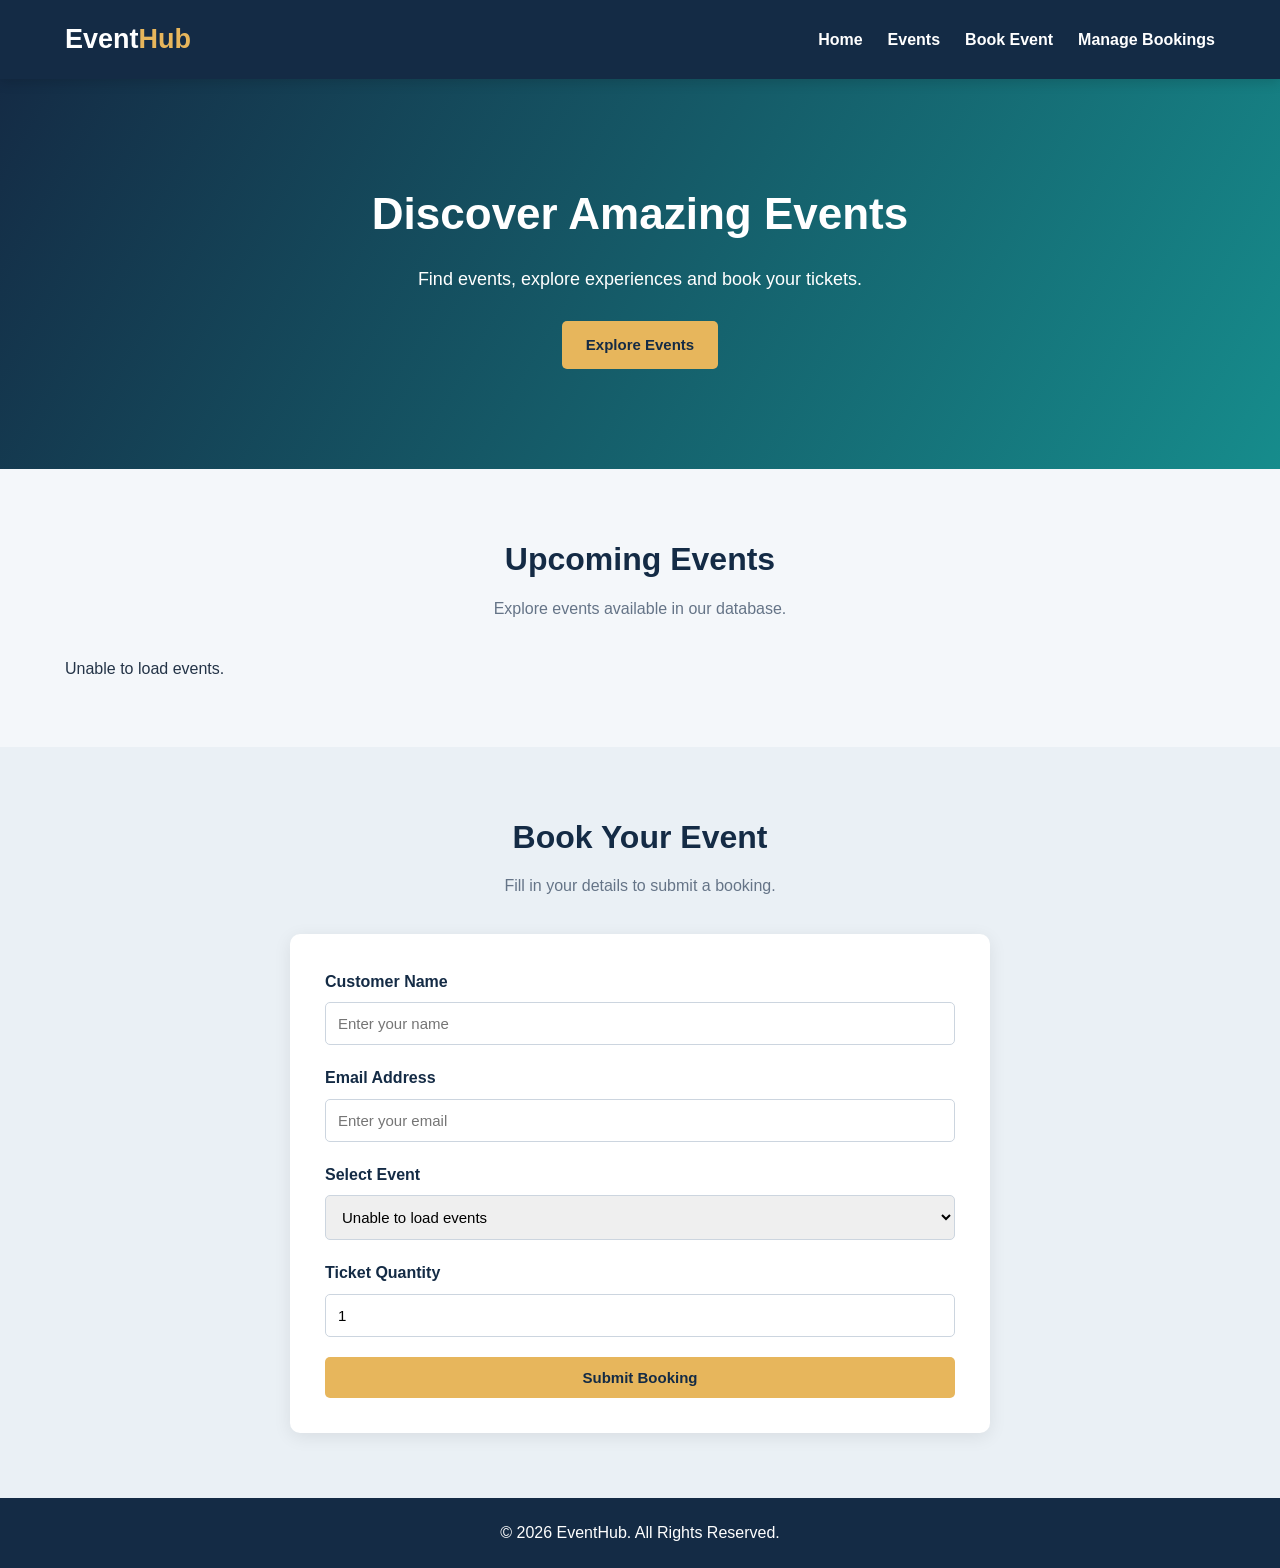
<file: index.html>
<!DOCTYPE html>
<html lang="en">
<head>
    <meta charset="UTF-8">
    <meta name="viewport" content="width=device-width, initial-scale=1.0">
    <title>Event Discovery Platform</title>
    <link rel="stylesheet" href="style.css">
</head>
<body>

<header class="header">
    <div class="container nav">
        <h2>Event<span>Hub</span></h2>

        <nav>
            <a href="index.html">Home</a>
            <a href="#events">Events</a>
            <a href="#booking">Book Event</a>
            <a href="bookings.html">Manage Bookings</a>
        </nav>
    </div>
</header>

<section class="hero">
    <div class="container">
        <h1>Discover Amazing Events</h1>
        <p>Find events, explore experiences and book your tickets.</p>
        <a href="#events" class="btn">Explore Events</a>
    </div>
</section>

<section class="section container" id="events">
    <h2 class="section-title">Upcoming Events</h2>
    <p class="section-description">Explore events available in our database.</p>

    <div id="eventMessage"></div>
    <div class="event-grid" id="eventGrid">
        <p>Loading events...</p>
    </div>
</section>

<section class="section booking-section" id="booking">
    <div class="container">
        <h2 class="section-title">Book Your Event</h2>
        <p class="section-description">Fill in your details to submit a booking.</p>

        <form id="bookingForm" class="booking-form">
            <div class="form-group">
                <label for="customer_name">Customer Name</label>
                <input
                    type="text"
                    id="customer_name"
                    name="customer_name"
                    placeholder="Enter your name"
                    required
                >
            </div>

            <div class="form-group">
                <label for="email">Email Address</label>
                <input
                    type="email"
                    id="email"
                    name="email"
                    placeholder="Enter your email"
                    required
                >
            </div>

            <div class="form-group">
                <label for="event_id">Select Event</label>
                <select name="event_id" id="event_id" required>
                <option value="">Select Event</option>
                </select>
            </div>

            <div class="form-group">
                <label for="ticket_quantity">Ticket Quantity</label>
                <input
                    type="number"
                    id="ticket_quantity"
                    name="ticket_quantity"
                    min="1"
                    max="20"
                    value="1"
                    required
                >
            </div>

            <button type="submit" class="btn submit-btn" id="bookingButton">
                Submit Booking
            </button>

            <div id="bookingMessage" class="message"></div>
        </form>
    </div>
</section>

<footer class="footer">
    <p>© 2026 EventHub. All Rights Reserved.</p>
</footer>

<script src="script.js"></script>
</body>
</html>
</file>
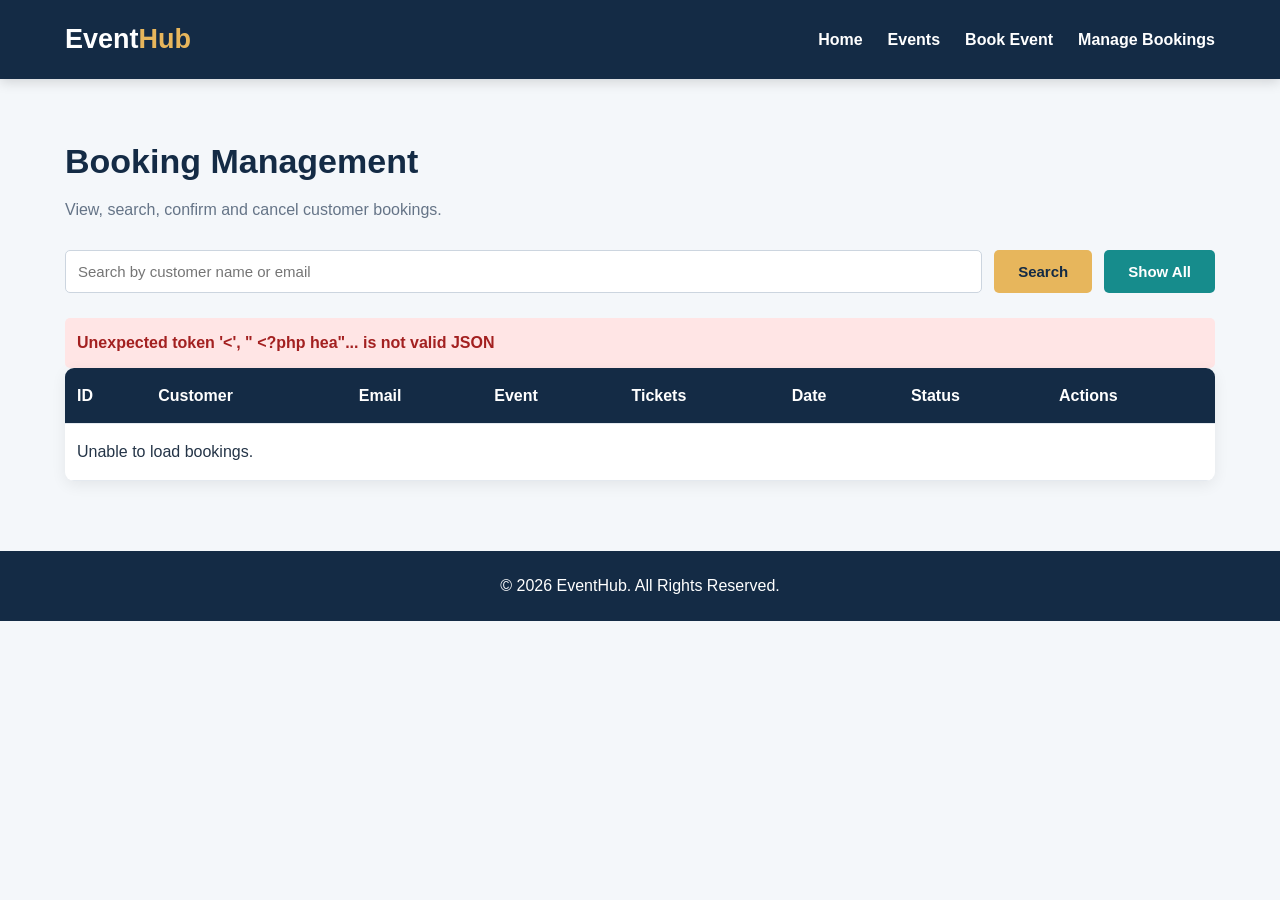
<file: bookings.html>
<!DOCTYPE html>
<html lang="en">
<head>
    <meta charset="UTF-8">
    <meta name="viewport" content="width=device-width, initial-scale=1.0">
    <title>Manage Bookings - EventHub</title>
    <link rel="stylesheet" href="style.css">
</head>
<body>

<header class="header">
    <div class="container nav">
        <h2>Event<span>Hub</span></h2>
        <nav>
            <a href="index.html">Home</a>
            <a href="index.html#events">Events</a>
            <a href="index.html#booking">Book Event</a>
            <a href="bookings.html">Manage Bookings</a>
        </nav>
    </div>
</header>

<section class="management-section container">
    <h1>Booking Management</h1>
    <p>View, search, confirm and cancel customer bookings.</p>

    <div class="search-row">
        <input
            type="search"
            id="searchInput"
            placeholder="Search by customer name or email"
        >
        <button class="btn" id="searchButton">Search</button>
        <button class="btn secondary-btn" id="showAllButton">Show All</button>
    </div>

    <div id="managementMessage" class="message"></div>

    <div class="table-wrapper">
        <table>
            <thead>
                <tr>
                    <th>ID</th>
                    <th>Customer</th>
                    <th>Email</th>
                    <th>Event</th>
                    <th>Tickets</th>
                    <th>Date</th>
                    <th>Status</th>
                    <th>Actions</th>
                </tr>
            </thead>
            <tbody id="bookingTableBody">
                <tr>
                    <td colspan="8">Loading bookings...</td>
                </tr>
            </tbody>
        </table>
    </div>
</section>

<footer class="footer">
    <p>© 2026 EventHub. All Rights Reserved.</p>
</footer>

<script src="bookings.js"></script>
</body>
</html>
</file>
<file: style.css>
* {
    margin: 0;
    padding: 0;
    box-sizing: border-box;
}

html {
    scroll-behavior: smooth;
}

body {
    font-family: Arial, sans-serif;
    background: #f4f7fa;
    color: #243447;
    line-height: 1.6;
}

.container {
    width: 90%;
    max-width: 1150px;
    margin: auto;
}


.header {
    background: #142b45;
    color: white;
    padding: 18px 0;
    position: sticky;
    top: 0;
    left: 0;
    width: 100%;
    z-index: 1000;
    box-shadow: 0 3px 12px rgba(0, 0, 0, 0.15);
}

html {
    scroll-behavior: smooth;
    scroll-padding-top: 90px;
}


.nav {
    display: flex;
    justify-content: space-between;
    align-items: center;
    gap: 20px;
}

.nav h2 {
    font-size: 27px;
}

.nav h2 span {
    color: #e7b65c;
}

nav {
    display: flex;
    gap: 25px;
    flex-wrap: wrap;
}

nav a {
    color: white;
    text-decoration: none;
    font-weight: 600;
}

nav a:hover {
    color: #e7b65c;
}

/* HERO */

.hero {
    background: linear-gradient(120deg, #142b45, #168c8c);
    color: white;
    text-align: center;
    padding: 100px 20px;
}

.hero h1 {
    font-size: 44px;
    margin-bottom: 15px;
}

.hero p {
    font-size: 18px;
    margin-bottom: 28px;
}

/* BUTTONS */

.btn {
    display: inline-block;
    background: #e7b65c;
    color: #142b45;
    border: none;
    border-radius: 5px;
    padding: 12px 24px;
    font-size: 15px;
    font-weight: bold;
    text-decoration: none;
    cursor: pointer;
    transition: 0.3s;
}

.btn:hover {
    background: #d5a344;
    transform: translateY(-2px);
}

.btn:disabled {
    opacity: 0.6;
    cursor: not-allowed;
    transform: none;
}

.secondary-btn {
    background: #168c8c;
    color: white;
}

.secondary-btn:hover {
    background: #117575;
}

/* GENERAL SECTIONS */

.section {
    padding-top: 65px;
    padding-bottom: 65px;
}

.section-title {
    text-align: center;
    font-size: 32px;
    color: #142b45;
    margin-bottom: 10px;
}

.section-description {
    text-align: center;
    color: #657487;
    margin-bottom: 35px;
}

/* EVENTS */

.event-grid {
    display: grid;
    grid-template-columns: repeat(3, 1fr);
    gap: 25px;
}

.event-card {
    background: white;
    padding: 25px;
    border-radius: 10px;
    box-shadow: 0 4px 15px rgba(0, 0, 0, 0.08);
    border-top: 4px solid #168c8c;
    transition: 0.3s;
}

.event-card:hover {
    transform: translateY(-5px);
    box-shadow: 0 8px 20px rgba(0, 0, 0, 0.12);
}

.event-card h3 {
    color: #142b45;
    font-size: 21px;
    margin-bottom: 15px;
}

.event-card p {
    margin: 8px 0;
    color: #5e6b78;
}

.event-card .event-price {
    color: #168c8c;
    font-weight: bold;
    font-size: 18px;
    margin-top: 15px;
}

/* BOOKING FORM */

.booking-section {
    background: #eaf0f5;
    padding: 65px 0;
}

.booking-form {
    background: white;
    max-width: 700px;
    margin: auto;
    padding: 35px;
    border-radius: 10px;
    box-shadow: 0 4px 18px rgba(0, 0, 0, 0.08);
}

.form-group {
    margin-bottom: 20px;
}

.form-group label {
    display: block;
    font-weight: bold;
    color: #142b45;
    margin-bottom: 8px;
}

.form-group input,
.form-group select {
    width: 100%;
    padding: 12px;
    border: 1px solid #ccd5df;
    border-radius: 5px;
    font-size: 15px;
    outline: none;
}

.form-group input:focus,
.form-group select:focus {
    border-color: #168c8c;
    box-shadow: 0 0 0 3px rgba(22, 140, 140, 0.12);
}

.submit-btn {
    width: 100%;
}

/* MESSAGES */

.message {
    margin-top: 15px;
    padding: 12px;
    border-radius: 5px;
    font-weight: 600;
}

.message:empty {
    display: none;
}

.success {
    background: #dff5e7;
    color: #176b37;
}

.error {
    background: #ffe5e5;
    color: #a32020;
}

/* BOOKING MANAGEMENT */

.management-section {
    padding-top: 55px;
    padding-bottom: 70px;
}

.management-section h1 {
    color: #142b45;
    font-size: 34px;
    margin-bottom: 8px;
}

.management-section > p {
    color: #657487;
    margin-bottom: 28px;
}

.search-row {
    display: flex;
    gap: 12px;
    margin-bottom: 25px;
}

.search-row input {
    flex: 1;
    min-width: 0;
    padding: 12px;
    border: 1px solid #ccd5df;
    border-radius: 5px;
    font-size: 15px;
}

.search-row input:focus {
    outline: none;
    border-color: #168c8c;
}

/* TABLE */

.table-wrapper {
    width: 100%;
    overflow-x: auto;
    background: white;
    border-radius: 9px;
    box-shadow: 0 4px 15px rgba(0, 0, 0, 0.07);
}

table {
    width: 100%;
    min-width: 950px;
    border-collapse: collapse;
}

th,
td {
    padding: 15px 12px;
    text-align: left;
    border-bottom: 1px solid #e4e9ef;
}

th {
    background: #142b45;
    color: white;
}

tbody tr:hover {
    background: #f4f7fa;
}

/* STATUS */

.status {
    display: inline-block;
    padding: 5px 10px;
    border-radius: 20px;
    font-size: 12px;
    font-weight: bold;
}

.status.pending {
    background: #fff1cc;
    color: #906000;
}

.status.confirmed {
    background: #dff5e7;
    color: #176b37;
}

.status.cancelled {
    background: #ffe5e5;
    color: #a32020;
}

/* ACTION BUTTONS */

.action-btn {
    padding: 7px 10px;
    border: none;
    border-radius: 4px;
    margin: 3px;
    cursor: pointer;
    font-weight: bold;
}

.confirm-btn {
    background: #168c8c;
    color: white;
}

.cancel-btn {
    background: #d9534f;
    color: white;
}

.confirm-btn:hover {
    background: #117575;
}

.cancel-btn:hover {
    background: #b93632;
}

/* FOOTER */

.footer {
    background: #142b45;
    color: white;
    text-align: center;
    padding: 22px;
}

/* RESPONSIVE DESIGN */

@media (max-width: 900px) {
    .event-grid {
        grid-template-columns: repeat(2, 1fr);
    }

    .nav {
        flex-direction: column;
    }
}

@media (max-width: 600px) {
    .event-grid {
        grid-template-columns: 1fr;
    }

    .hero {
        padding: 70px 15px;
    }

    .hero h1 {
        font-size: 32px;
    }

    .section-title {
        font-size: 26px;
    }

    .booking-form {
        padding: 22px;
    }

    .search-row {
        flex-direction: column;
    }

    .management-section h1 {
        font-size: 27px;
    }

    nav {
        justify-content: center;
        gap: 15px;
    }
}
</file>
